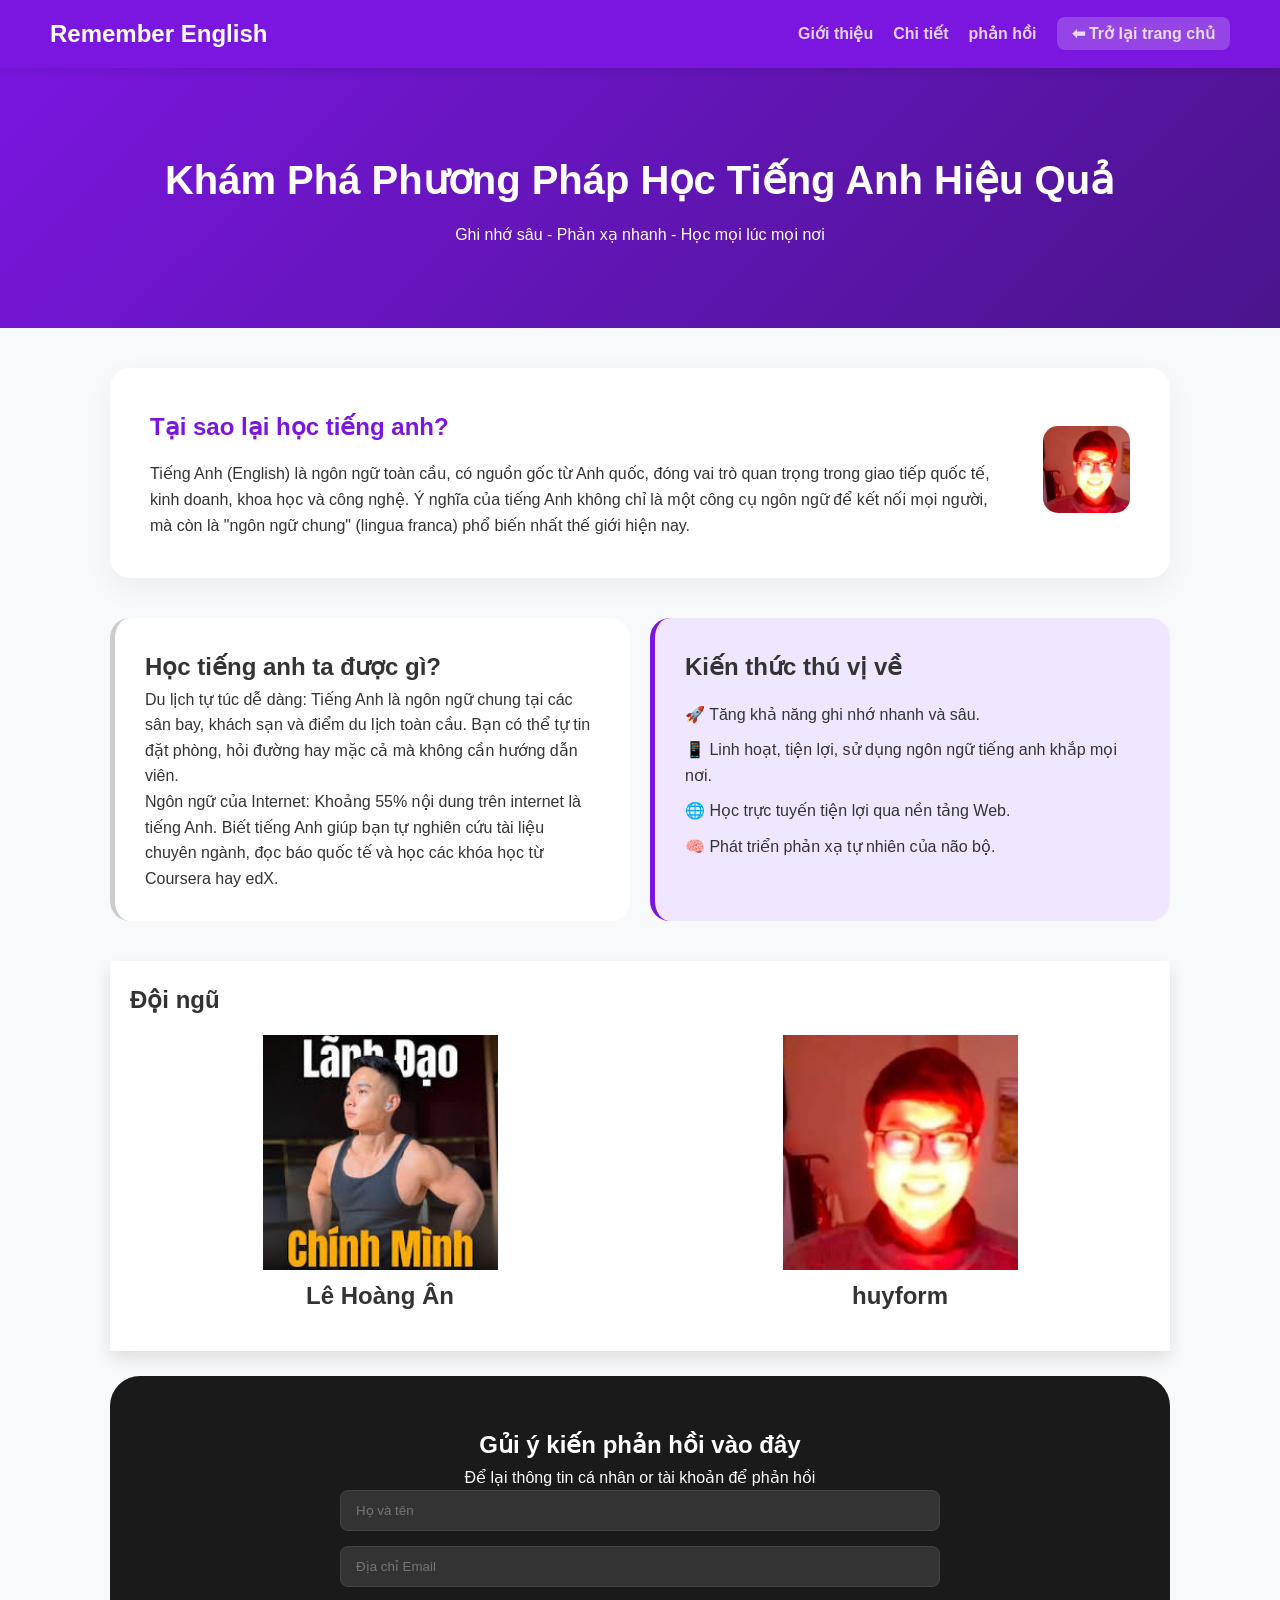
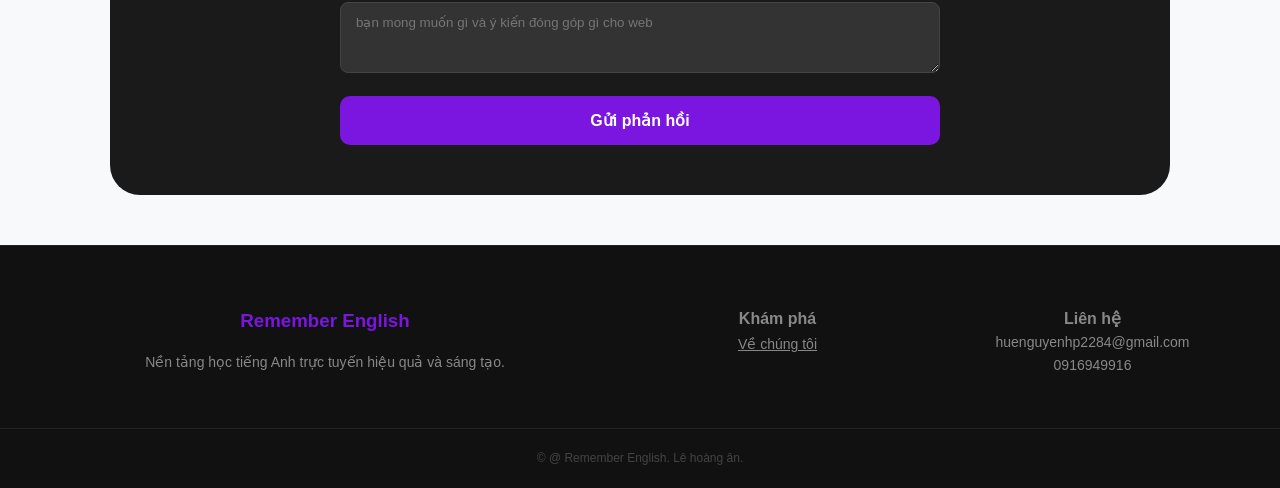
<file: html/complain.html>
<!DOCTYPE html>
<html lang="vi">
<head>
    <meta charset="UTF-8">
    <meta name="viewport" content="width=device-width, initial-scale=1.0">
    <title>Giới thiệu - Remember English</title>
    <link rel="stylesheet" href="../css/gioithieu.css">
 
     <link rel="icon" type="image/png" sizes="16x16" href="../imgandvd/favicon-16x16.png">
</head>
<body>
    <nav class="navbar">
        <div class="logo">
            <h2>Remember English</h2>
        </div>
        <ul class="nav-links">
            <li><a href="#about">Giới thiệu</a></li>
            <li><a href="#details">Chi tiết</a></li>
            <li><a href="#register">phản hồi</a></li>
            <li><a href="../index.html" class="btn-back">⬅ Trở lại trang chủ</a></li>
        </ul>
    </nav>

    <header class="hero-section">
        <h1>Khám Phá Phương Pháp Học Tiếng Anh Hiệu Quả</h1>
        <p>Ghi nhớ sâu - Phản xạ nhanh - Học mọi lúc mọi nơi</p>
    </header>

    <main class="container">
        <section id="about" class="info-card">
            <div class="info-content">
                <h2>Tại sao lại học tiếng anh?</h2>
                <p>Tiếng Anh (English) là ngôn ngữ toàn cầu, có nguồn gốc từ Anh quốc, đóng vai trò quan trọng trong giao tiếp quốc tế, kinh doanh, khoa học và công nghệ. Ý nghĩa của tiếng Anh không chỉ là một công cụ ngôn ngữ để kết nối mọi người, mà còn là "ngôn ngữ chung" (lingua franca) phổ biến nhất thế giới hiện nay.</p>
            </div>
            <div class="info-image">
                <img src="../imgandvd/huyrom.png" alt="nguoidaidein">
            </div>
        </section>

        <section id="details" class="details-section">
            <div class="detail-box">
                <h2>Học tiếng anh ta được gì?</h2>
                <p>Du lịch tự túc dễ dàng: Tiếng Anh là ngôn ngữ chung tại các sân bay, khách sạn và điểm du lịch toàn cầu. Bạn có thể tự tin đặt phòng, hỏi đường hay mặc cả mà không cần hướng dẫn viên.</p>
                <p>Ngôn ngữ của Internet: Khoảng 55% nội dung trên internet là tiếng Anh. Biết tiếng Anh giúp bạn tự nghiên cứu tài liệu chuyên ngành, đọc báo quốc tế và học các khóa học từ Coursera hay edX.</p>
            </div>

            <div class="detail-box accent">
                <h2>Kiến thức thú vị về </h2>
                <ul>
                    <li>🚀 Tăng khả năng ghi nhớ nhanh và sâu.</li>
                    <li>📱 Linh hoạt, tiện lợi, sử dụng  ngôn ngữ tiếng anh khắp mọi nơi.</li>
                    <li>🌐 Học trực tuyến tiện lợi qua nền tảng Web.</li>
                    <li>🧠 Phát triển phản xạ tự nhiên của não bộ.</li>
                </ul>
            </div>
        </section>

         <section id="team" class="team">
        <h2>Đội ngũ</h2>
        <div class="members">
          <div class="member">
            <img src="../imgandvd/khatienganh.png" alt="me" />
            <strong><h2>Lê Hoàng Ân</h2></strong>
          </div>
          <div class="member">
            <img src="../imgandvd/huyrom.png" alt="huyform" />
            <strong><h2>huyform</h2></strong>
          </div>
        </div>
      </section>
<br>
        <section id="register" class="register-section">
            <div class="form-container">
                <h2>Gủi ý kiến phản hồi vào đây</h2>
                <p>Để lại thông tin cá nhân or tài khoản để phản hồi  </p>
                <form id="joinForm">
                    <div class="input-group">
                        <input type="text" id="name" placeholder="Họ và tên" required>
                    </div>
                    <div class="input-group">
                        <input type="email" id="email" placeholder="Địa chỉ Email" required>
                    </div>
                    <div class="input-group">
                        <textarea id="message" placeholder="bạn mong muốn gì và ý kiến đóng góp gì cho web " rows="3"></textarea>
                    </div>
                    <button type="submit" class="btn-submit">Gửi phản hồi</button>
                </form>
            </div>
        </section>
    </main>

  <footer class="site-footer">
        <div class="footer-container">
            <div class="footer-info">
                <h3>Remember <span>English</span></h3>
                <p>Nền tảng học tiếng Anh trực tuyến hiệu quả và sáng tạo.</p>
                <div class="social-icons">
                    <a href="https://www.facebook.com/nguyen.hoang.huy.575088?locale=vi_VN"><i class="fab fa-facebook"></i></a>
                    <a href="https://www.youtube.com/@theforumcenter"><i class="fab fa-youtube"></i></a>
                    <a href="https://www.tiktok.com/@theforumcenter?lang=vi-VN"><i class="fab fa-tiktok"></i></a>
                </div>
            </div>
            <div class="footer-links">
                <h4>Khám phá</h4>
                <ul>
                    <li><a href="./gioithieu.html">Về chúng tôi</a></li>
                   
               </ul>
            </div>
            <div class="footer-contact">
                <h4>Liên hệ</h4>
                <p><i class="fas fa-envelope"></i> huenguyenhp2284@gmail.com</p>
                <p><i class="fas fa-phone"></i> 0916949916</p>
            </div>
        </div>
        <div class="footer-bottom">
            <p>&copy; @ Remember English. Lê hoàng ân.</p>
        </div>
    </footer>

    <script>
       
        
        
        document.getElementById('joinForm').addEventListener('submit', function(e) {
            e.preventDefault();
            alert('Cảm ơn vì đã phản hồi web ạ!.');
            this.reset();
        });
    </script>
<script>
(function(){if(!window.chatbase||window.chatbase("getState")!=="initialized"){window.chatbase=(...args)=>{if(!window.chatbase.q){window.chatbase.q=[]}window.chatbase.q.push(arguments)};window.chatbase=new Proxy(window.chatbase,{get(target,prop){if(prop==="q"){return target.q}return(...args)=>target(prop,...args)}})}const onLoad=function(){const script=document.createElement("script");script.src="https://www.chatbase.co/embed.min.js";script.id="MPcFgZFdOhyBhtnvoYb4I";script.domain="www.chatbase.co";document.body.appendChild(script)};if(document.readyState==="complete"){onLoad()}else{window.addEventListener("load",onLoad)}})();
</script>
</body>
</html>
</file>
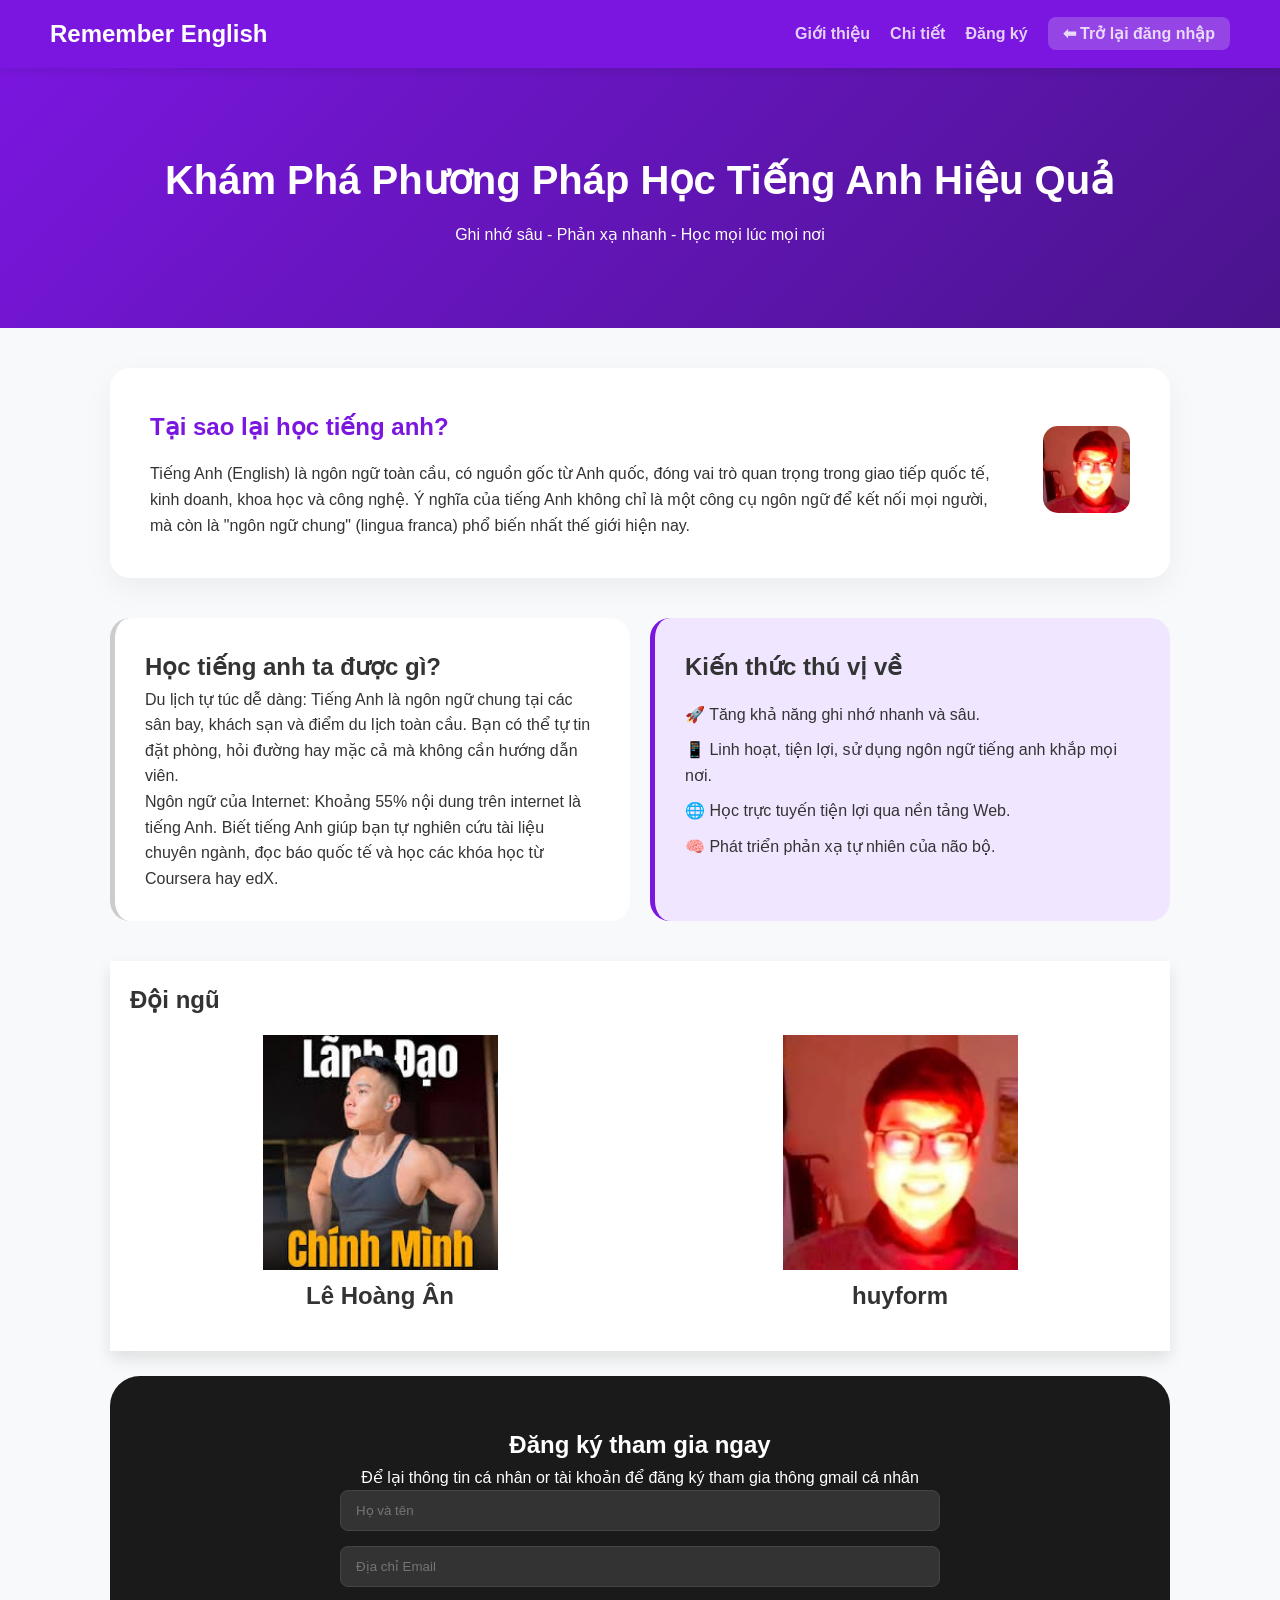
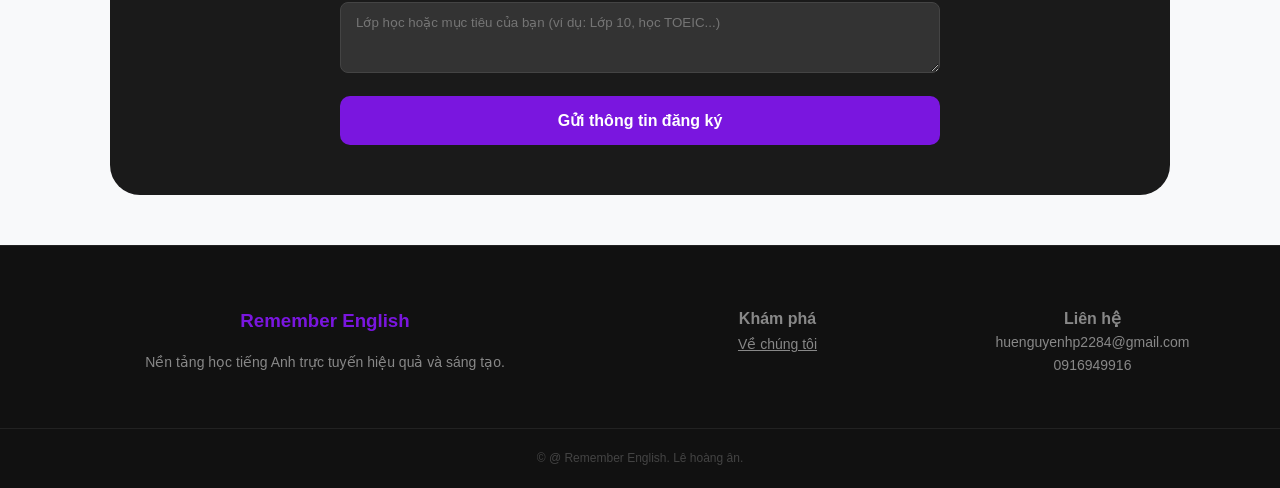
<file: html/gioithieu.html>
<!DOCTYPE html>
<html lang="vi">
<head>
    <meta charset="UTF-8">
    <meta name="viewport" content="width=device-width, initial-scale=1.0">
    <title>Giới thiệu - Remember English</title>
    <link rel="stylesheet" href="../css/gioithieu.css">
 
     <link rel="icon" type="image/png" sizes="16x16" href="../imgandvd/favicon-16x16.png">
</head>
<body>
    <nav class="navbar">
        <div class="logo">
            <h2>Remember English</h2>
        </div>
        <ul class="nav-links">
            <li><a href="#about">Giới thiệu</a></li>
            <li><a href="#details">Chi tiết</a></li>
            <li><a href="#register">Đăng ký</a></li>
            <li><a href="./login.html" class="btn-back">⬅ Trở lại đăng nhập</a></li>
        </ul>
    </nav>

    <header class="hero-section">
        <h1>Khám Phá Phương Pháp Học Tiếng Anh Hiệu Quả</h1>
        <p>Ghi nhớ sâu - Phản xạ nhanh - Học mọi lúc mọi nơi</p>
    </header>

    <main class="container">
        <section id="about" class="info-card">
            <div class="info-content">
                <h2>Tại sao lại học tiếng anh?</h2>
                <p>Tiếng Anh (English) là ngôn ngữ toàn cầu, có nguồn gốc từ Anh quốc, đóng vai trò quan trọng trong giao tiếp quốc tế, kinh doanh, khoa học và công nghệ. Ý nghĩa của tiếng Anh không chỉ là một công cụ ngôn ngữ để kết nối mọi người, mà còn là "ngôn ngữ chung" (lingua franca) phổ biến nhất thế giới hiện nay.</p>
            </div>
            <div class="info-image">
                <img src="../imgandvd/huyrom.png" alt="nguoidaidein">
            </div>
        </section>

        <section id="details" class="details-section">
            <div class="detail-box">
                <h2>Học tiếng anh ta được gì?</h2>
                <p>Du lịch tự túc dễ dàng: Tiếng Anh là ngôn ngữ chung tại các sân bay, khách sạn và điểm du lịch toàn cầu. Bạn có thể tự tin đặt phòng, hỏi đường hay mặc cả mà không cần hướng dẫn viên.</p>
                <p>Ngôn ngữ của Internet: Khoảng 55% nội dung trên internet là tiếng Anh. Biết tiếng Anh giúp bạn tự nghiên cứu tài liệu chuyên ngành, đọc báo quốc tế và học các khóa học từ Coursera hay edX.</p>
            </div>

            <div class="detail-box accent">
                <h2>Kiến thức thú vị về </h2>
                <ul>
                    <li>🚀 Tăng khả năng ghi nhớ nhanh và sâu.</li>
                    <li>📱 Linh hoạt, tiện lợi, sử dụng  ngôn ngữ tiếng anh khắp mọi nơi.</li>
                    <li>🌐 Học trực tuyến tiện lợi qua nền tảng Web.</li>
                    <li>🧠 Phát triển phản xạ tự nhiên của não bộ.</li>
                </ul>
            </div>
        </section>

         <section id="team" class="team">
        <h2>Đội ngũ</h2>
        <div class="members">
          <div class="member">
            <img src="../imgandvd/khatienganh.png" alt="me" />
            <strong><h2>Lê Hoàng Ân</h2></strong>
          </div>
          <div class="member">
            <img src="../imgandvd/huyrom.png" alt="huyform" />
            <strong><h2>huyform</h2></strong>
          </div>
        </div>
      </section>
<br>
        <section id="register" class="register-section">
            <div class="form-container">
                <h2>Đăng ký tham gia ngay</h2>
                <p>Để lại thông tin cá nhân or tài khoản để đăng ký tham gia thông gmail cá nhân </p>
                <form id="joinForm">
                    <div class="input-group">
                        <input type="text" id="name" placeholder="Họ và tên" required>
                    </div>
                    <div class="input-group">
                        <input type="email" id="email" placeholder="Địa chỉ Email" required>
                    </div>
                    <div class="input-group">
                        <textarea id="message" placeholder="Lớp học hoặc mục tiêu của bạn (ví dụ: Lớp 10, học TOEIC...)" rows="3"></textarea>
                    </div>
                    <button type="submit" class="btn-submit">Gửi thông tin đăng ký</button>
                </form>
            </div>
        </section>
    </main>

  <footer class="site-footer">
        <div class="footer-container">
            <div class="footer-info">
                <h3>Remember <span>English</span></h3>
                <p>Nền tảng học tiếng Anh trực tuyến hiệu quả và sáng tạo.</p>
                <div class="social-icons">
                    <a href="https://www.facebook.com/nguyen.hoang.huy.575088?locale=vi_VN"><i class="fab fa-facebook"></i></a>
                    <a href="https://www.youtube.com/@theforumcenter"><i class="fab fa-youtube"></i></a>
                    <a href="https://www.tiktok.com/@theforumcenter?lang=vi-VN"><i class="fab fa-tiktok"></i></a>
                </div>
            </div>
            <div class="footer-links">
                <h4>Khám phá</h4>
                <ul>
                    <li><a href="./gioithieu.html">Về chúng tôi</a></li>
                   
               </ul>
            </div>
            <div class="footer-contact">
                <h4>Liên hệ</h4>
                <p><i class="fas fa-envelope"></i> huenguyenhp2284@gmail.com</p>
                <p><i class="fas fa-phone"></i> 0916949916</p>
            </div>
        </div>
        <div class="footer-bottom">
            <p>&copy; @ Remember English. Lê hoàng ân.</p>
        </div>
    </footer>

    <script>
       
        
       
        document.getElementById('joinForm').addEventListener('submit', function(e) {
            e.preventDefault();
            alert('Cảm ơn em đã đăng ký! Thầy sẽ liên hệ sớm nhất.');
            this.reset();
        });
    </script>
<script>
(function(){if(!window.chatbase||window.chatbase("getState")!=="initialized"){window.chatbase=(...args)=>{if(!window.chatbase.q){window.chatbase.q=[]}window.chatbase.q.push(arguments)};window.chatbase=new Proxy(window.chatbase,{get(target,prop){if(prop==="q"){return target.q}return(...args)=>target(prop,...args)}})}const onLoad=function(){const script=document.createElement("script");script.src="https://www.chatbase.co/embed.min.js";script.id="MPcFgZFdOhyBhtnvoYb4I";script.domain="www.chatbase.co";document.body.appendChild(script)};if(document.readyState==="complete"){onLoad()}else{window.addEventListener("load",onLoad)}})();
</script>
</body>
</html>
</file>
<file: css/gioithieu.css>
/* Tổng thể */
:root {
    --primary-color: #7a16df;
    --dark-bg: #1a1a1a;
    --light-bg: #f8f9fa;
    --text-color: #333;
    --white: #ffffff;
}

* {
    box-sizing: border-box;
    margin: 0;
    padding: 0;
    font-family: 'Inter', sans-serif;
    scroll-behavior: smooth; /* Cuộn trang mượt mà */
}

body {
    background-color: var(--light-bg);
    color: var(--text-color);
    line-height: 1.6;
}

/* Navbar */
.navbar {
    display: flex;
    justify-content: space-between;
    align-items: center;
    background-color: var(--primary-color);
    padding: 15px 50px;
    position: sticky;
    top: 0;
    z-index: 1000;
    box-shadow: 0 2px 10px rgba(0,0,0,0.1);
}

.logo h2 { color: white; margin: 0; }

.nav-links {
    display: flex;
    list-style: none;
    align-items: center;
    gap: 20px;
}

.nav-links a {
    text-decoration: none;
    color: rgba(255, 255, 255, 0.8);
    font-weight: 600;
    transition: 0.3s;
}

.nav-links a:hover { color: white; }

.btn-back {
    background: rgba(255,255,255,0.2);
    padding: 8px 15px;
    border-radius: 8px;
}

/* Hero Section */
.hero-section {
    background: linear-gradient(135deg, #7a16df 0%, #4a148c 100%);
    color: white;
    text-align: center;
    padding: 80px 20px;
}

.hero-section h1 { font-size: 2.5rem; margin-bottom: 10px; }

/* Container */
.container {
    max-width: 1100px;
    margin: 40px auto;
    padding: 0 20px;
}

/* Info Cards */
.info-card {
    display: flex;
    background: white;
    padding: 40px;
    border-radius: 20px;
    gap: 30px;
    align-items: center;
    box-shadow: 0 10px 30px rgba(0,0,0,0.05);
    margin-bottom: 40px;
}

.info-content h2 { color: var(--primary-color); margin-bottom: 15px; }
.info-image img { width: 100%; max-width: 350px; border-radius: 15px; }

/* Details Section */
.details-section {
    display: grid;
    grid-template-columns: 1fr 1fr;
    gap: 20px;
    margin-bottom: 40px;
}

.detail-box {
    background: white;
    padding: 30px;
    border-radius: 20px;
    border-left: 5px solid #ccc;
}

.detail-box.accent {
    background: #f0e6ff;
    border-left-color: var(--primary-color);
}

.detail-box ul { list-style: none; margin-top: 15px; }
.detail-box li { margin-bottom: 10px; font-weight: 500; }

/* Form Đăng ký */
.register-section {
    background: var(--dark-bg);
    color: white;
    padding: 50px;
    border-radius: 30px;
    text-align: center;
}

.form-container { max-width: 600px; margin: 0 auto; }

.input-group { margin-bottom: 15px; }

.input-group input, .input-group textarea {
    width: 100%;
    padding: 12px 15px;
    border-radius: 8px;
    border: 1px solid #444;
    background: #333;
    color: white;
}

.btn-submit {
    background: var(--primary-color);
    color: white;
    border: none;
    padding: 15px 30px;
    font-size: 1rem;
    font-weight: bold;
    border-radius: 10px;
    cursor: pointer;
    width: 100%;
    transition: 0.3s;
}

.btn-submit:hover { background:
     #620eb3; 
    transform: translateY(-2px); 
}

.team {
  margin-top:40px;
  background:#fff;
  padding:20px
  ;border-radius:var(--radius);
  box-shadow:0 8px 15px rgba(0,0,0,0.1);
}

body.dark .team {background:#1e1e1e;}
.members {
  display:grid;
  grid-template-columns:repeat(auto-fit,minmax(200px,1fr));
  gap:20px;
}
.member {
  background:var(--bg);
  padding:15px;
  border-radius:var(--radius);
  text-align:center;
  transition:transform .3s;
}
.member:hover {transform:translateY(-5px);}
.member img {width:50%;border-radius:var(--radius);}

footer { text-align: center; padding: 30px; color: #888; }

/* FOOTER DÀN NGANG */
.site-footer {
    background: #111;
     padding: 60px 0 20px;
      margin-top: 50px;
    border-top: 1px solid #222;
}
.footer-container {
    max-width: 1300px;
     margin: 0 auto;
      padding: 0 50px;
    display: flex;
     justify-content: space-between
     ; gap: 40px;
}

.footer-info { flex: 2; }
.footer-links, .footer-contact { flex: 1; }
.footer-info h3 { 
    color: var(--primary-color);
    margin-bottom: 15px;
 }

.footer-info p, .footer-links a, .footer-contact p { color: #888; font-size: 14px; }
.footer-links ul { list-style: none; }
.footer-links li { margin-bottom: 10px; }
.social-icons { display: flex; gap: 15px; margin-top: 15px; }
.social-icons a { font-size: 20px; color: #888; }
.footer-bottom { text-align: center; margin-top: 40px; border-top: 1px solid #222; padding-top: 20px; font-size: 12px; color: #444; }
</file>
